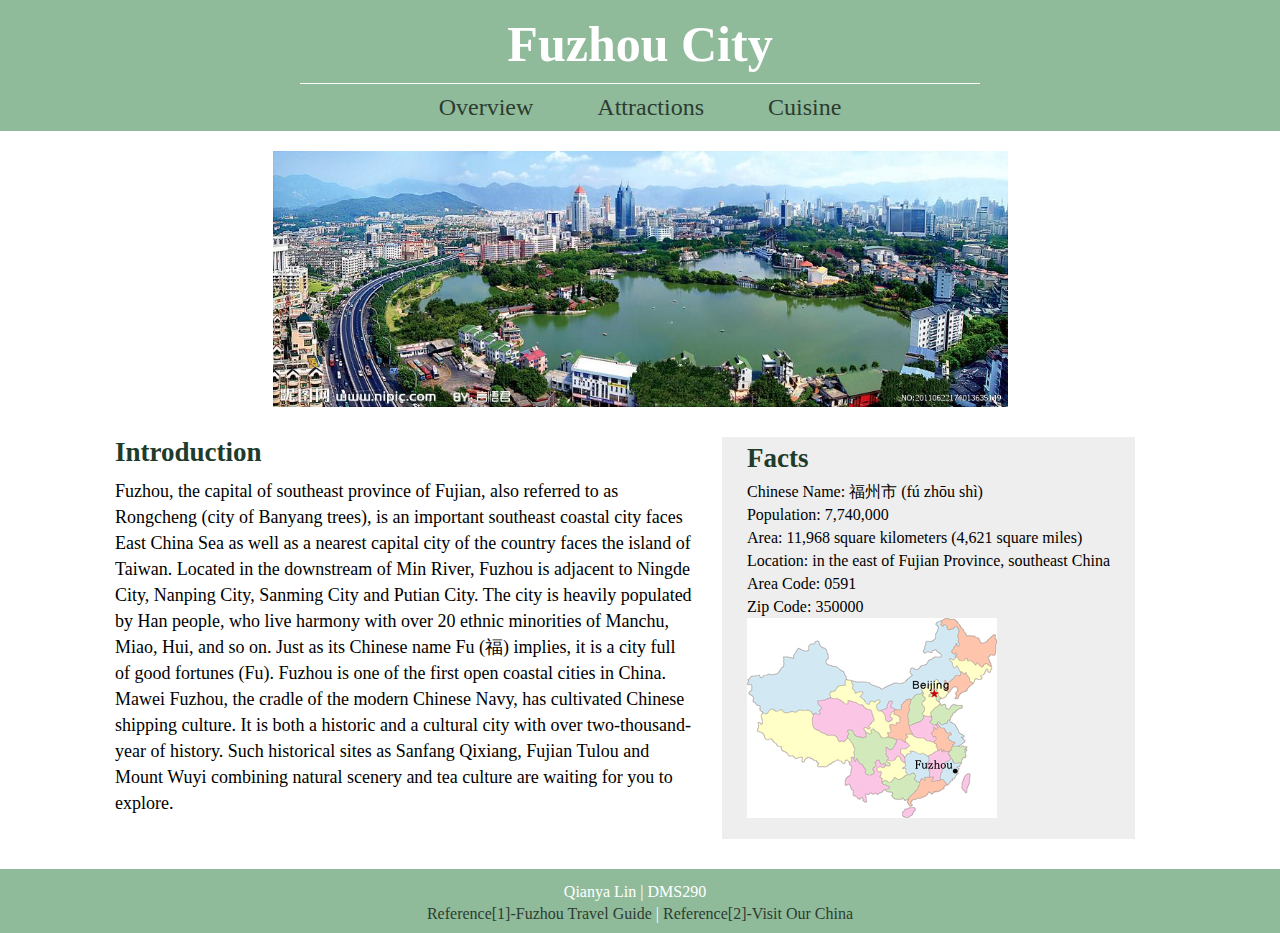
<file: index.html>
<!DOCTYPE html>
<html>
<head>
    <meta charset="UTF-8">
    <link rel="stylesheet" type="text/css" href="css/styles.css">
    <meta name="viewport" content="width=device-width, initial-scale=1.0">
    <title>Fuzhou City</title>
</head>

<body>

<header>
  <h1><a href="index.html">Fuzhou City</a></h1>
</header>

<nav class="menu">
  <ul>
    <li><a href="index.html">Overview</a></li>
    <li><a href="attractions.html">Attractions</a></li>
    <li><a href="cuisine.html">Cuisine</a></li>
  </ul>
</nav>

<div class= "container">

    <img id="city" src="imgs/city.jpeg" alt="city">

    <div class="facts">
      <h2>Facts</h2>
      <ul>
          <li>Chinese Name: 福州市 (fú zhōu shì)</li>
          <li>Population: 7,740,000</li>
          <li>Area: 11,968 square kilometers (4,621 square miles)</li>
          <li>Location: in the east of Fujian Province, southeast China</li>
          <li>Area Code: 0591</li>
          <li>Zip Code: 350000</li>
      </ul>
      <img src="imgs/map.jpg" alt="geo">
    </div>

    <div>

        <h2>Introduction</h2>

        <p>
            Fuzhou, the capital of southeast province of Fujian, also referred to as Rongcheng (city of Banyang trees), is an important southeast coastal city faces East China Sea as well as a nearest capital city of the country faces the island of Taiwan.
            Located in the downstream of Min River, Fuzhou is adjacent to Ningde City, Nanping City, Sanming City and Putian City. The city is heavily populated by Han people, who live harmony with over 20 ethnic minorities of Manchu, Miao, Hui, and so on.
            Just as its Chinese name Fu (福) implies, it is a city full of good fortunes (Fu).
            Fuzhou is one of the first open coastal cities in China. Mawei Fuzhou, the cradle of the modern Chinese Navy, has cultivated Chinese shipping culture. It is both a historic and a cultural city with over two-thousand-year of history.
            Such historical sites as Sanfang Qixiang, Fujian Tulou and Mount Wuyi combining natural scenery and tea culture are waiting for you to explore.
        </p>

    </div>
</div>

<footer>
    <p>Qianya Lin | DMS290</p>
    <a href="https://www.travelchinaguide.com/cityguides/fujian/fuzhou/">Reference[1]-Fuzhou Travel Guide </a>|
    <a href="https://www.visitourchina.com/fuzhou/intro.html">Reference[2]-Visit Our China</a>
</footer>

    <script src="//cdnjs.cloudflare.com/ajax/libs/jquery/1.12.4/jquery.min.js"></script>
    <script src="//cdnjs.cloudflare.com/ajax/libs/twitter-bootstrap/3.3.7/js/bootstrap.min.js"></script>

  </body>
</html>
</file>
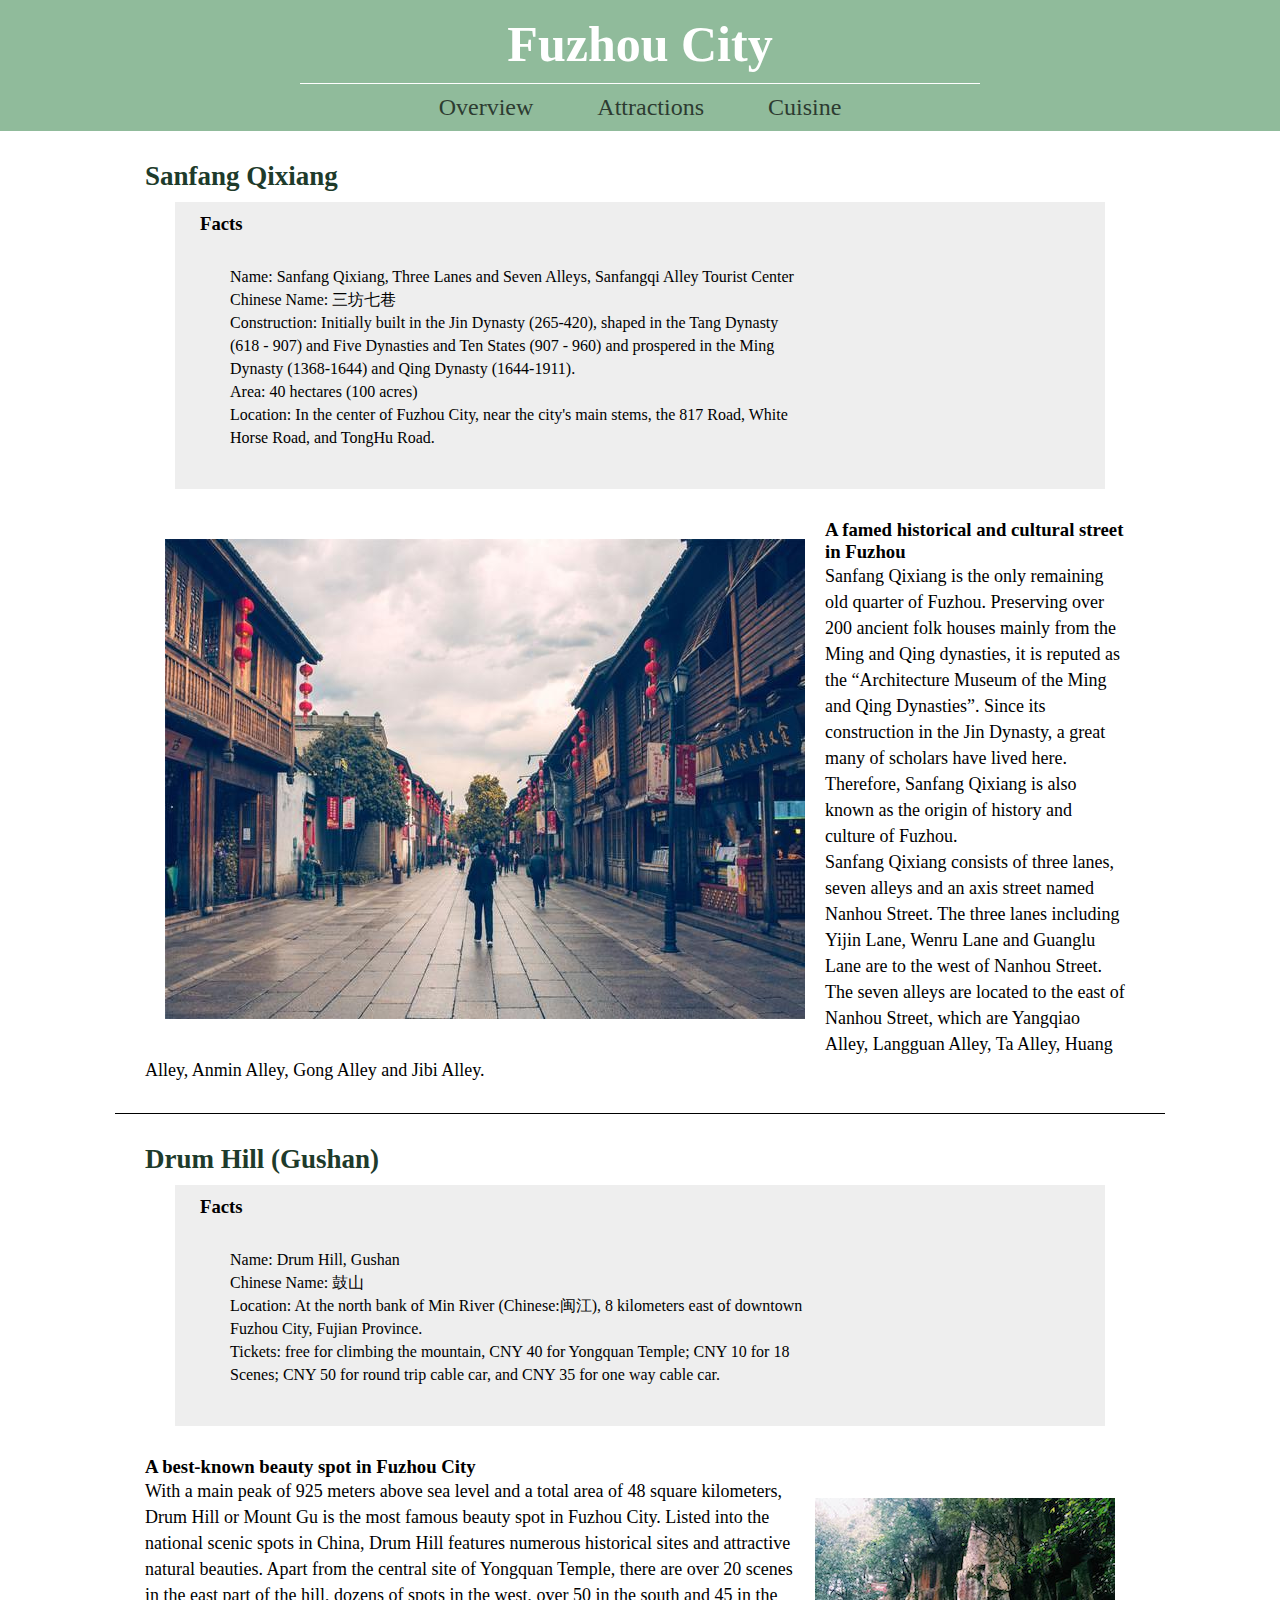
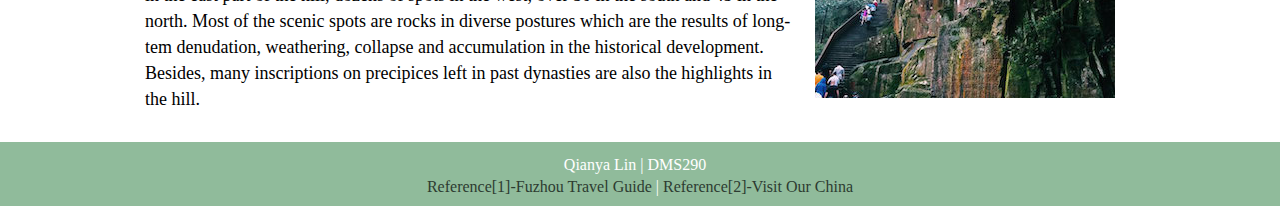
<file: attractions.html>
<!DOCTYPE html>
<html>
  <head>
    <meta charset="UTF-8">
    <link rel="stylesheet" type="text/css" href="css/styles.css">
    <meta name="viewport" content="width=device-width, initial-scale=1.0">
    <title>Fuzhou Attractions</title>

  </head>

<body>

<header>
  <h1><a href="index.html">Fuzhou City</a></h1>
</header>

<nav class="menu">
  <ul>
    <li><a href="index.html">Overview</a></li>
    <li><a href="attractions.html">Attractions</a></li>
    <li><a href="cuisine.html">Cuisine</a></li>
  </ul>
</nav>



<div class="container">
  <section class="attractions" id="attractions1">
    <h2>Sanfang Qixiang</h2>

    <section class=facts>
      <h3>Facts</h3>
      <ul>
        <li>Name: Sanfang Qixiang, Three Lanes and Seven Alleys, Sanfangqi Alley Tourist Center</li>
        <li>Chinese Name: 三坊七巷</li>
        <li>Construction: Initially built in the Jin Dynasty (265-420), shaped in the Tang Dynasty (618 - 907) and Five Dynasties and Ten States (907 - 960) and prospered in the Ming Dynasty (1368-1644) and Qing Dynasty (1644-1911).</li>
        <li>Area: 40 hectares (100 acres)</li>
        <li>Location: In the center of Fuzhou City, near the city's main stems, the 817 Road, White Horse Road, and TongHu Road.</li>
      </ul>
    </section>

    <img class="left" src="imgs/sanfangqixiang.jpeg" alt="Sanfang Qixiang">

    <h3>A famed historical and cultural street in Fuzhou</h3>

    <p>
      Sanfang Qixiang is the only remaining old quarter of Fuzhou. Preserving over 200 ancient folk houses mainly from the Ming and Qing dynasties, it is reputed as the “Architecture Museum of the Ming and Qing Dynasties”.
      Since its construction in the Jin Dynasty, a great many of scholars have lived here. Therefore, Sanfang Qixiang is also known as the origin of history and culture of Fuzhou.
    </p>

    <p>
      Sanfang Qixiang consists of three lanes, seven alleys and an axis street named Nanhou Street. The three lanes including Yijin Lane, Wenru Lane and Guanglu Lane are to the west of Nanhou Street. The seven alleys are located to the east of Nanhou Street, which are Yangqiao Alley, Langguan Alley, Ta Alley, Huang Alley, Anmin Alley, Gong Alley and Jibi Alley.
    </p>

  </section>

  <section class="attractions">
    <h2>Drum Hill (Gushan)</h2>
    <section class="facts">
      <h3>Facts</h3>
      <ul>
        <li>Name: Drum Hill, Gushan</li>
        <li>Chinese Name: 鼓山</li>
        <li>Location: At the north bank of Min River (Chinese:闽江), 8 kilometers east of downtown Fuzhou City, Fujian Province.</li>
        <li>Tickets: free for climbing the mountain, CNY 40 for Yongquan Temple; CNY 10 for 18 Scenes; CNY 50 for round trip cable car, and CNY 35 for one way cable car.</li>
      </ul>
    </section>

    <h3>A best-known beauty spot in Fuzhou City</h3>
    <img class="right" src="imgs/gushan.jpg" alt="Gushan">
    <p>
      With a main peak of 925 meters above sea level and a total area of 48 square kilometers, Drum Hill or Mount Gu is the most famous beauty spot in Fuzhou City.
      Listed into the national scenic spots in China, Drum Hill features numerous historical sites and attractive natural beauties. Apart from the central site of Yongquan Temple,
      there are over 20 scenes in the east part of the hill, dozens of spots in the west, over 50 in the south and 45 in the north. Most of the scenic spots are rocks in diverse postures which are the results of long-tem denudation, weathering, collapse and accumulation in the historical development.
      Besides, many inscriptions on precipices left in past dynasties are also the highlights in the hill.
    </p>

</section>

</div><!--container class-->

<footer class="footer">
    <p>Qianya Lin | DMS290</p>
    <a href="https://www.travelchinaguide.com/cityguides/fujian/fuzhou/">Reference[1]-Fuzhou Travel Guide </a>|
    <a href="https://www.visitourchina.com/fuzhou/intro.html">Reference[2]-Visit Our China</a>
</footer>



    <script src="//cdnjs.cloudflare.com/ajax/libs/jquery/1.12.4/jquery.min.js"></script>
    <script src="//cdnjs.cloudflare.com/ajax/libs/twitter-bootstrap/3.3.7/js/bootstrap.min.js"></script>

  </body>
</html>
</file>
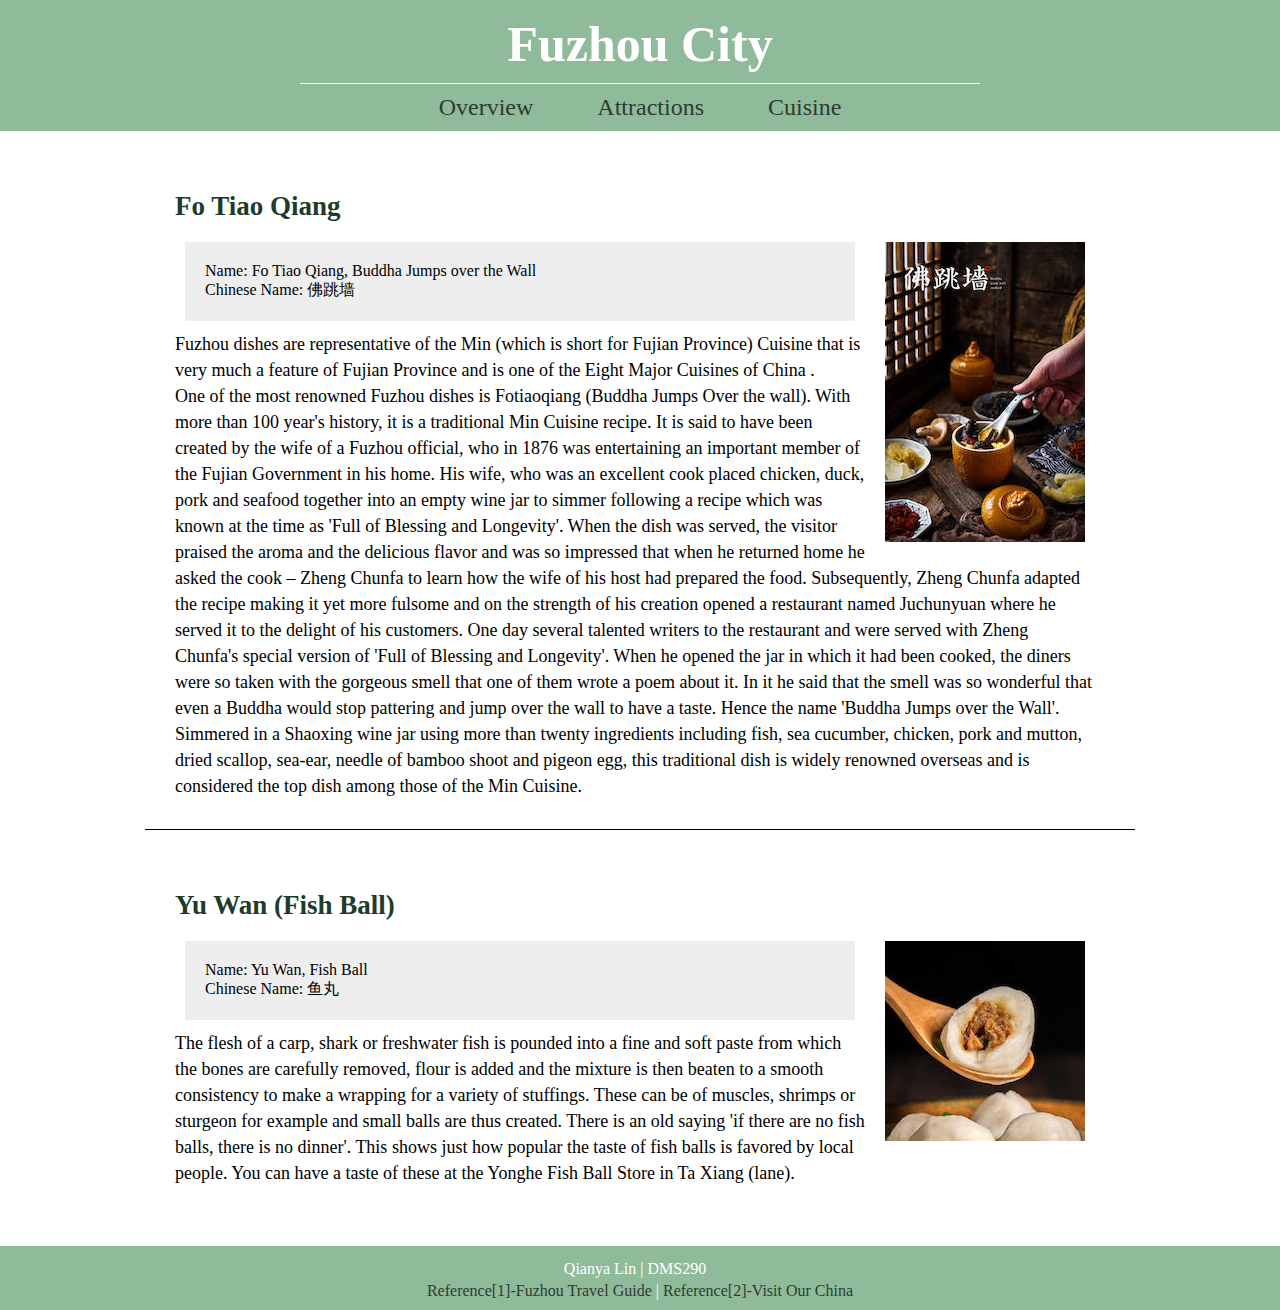
<file: cuisine.html>
<!DOCTYPE html>
<html>
  <head>
    <meta charset="UTF-8">
    <link rel="stylesheet" type="text/css" href="css/styles.css">
    <meta name="viewport" content="width=device-width, initial-scale=1.0">
    <title>Fuzhou Cuisine</title>

  </head>

<body>

<header>
  <h1><a href="index.html">Fuzhou City</a></h1>
</header>

<nav class="menu">
  <ul>
    <li><a href="index.html">Overview</a></li>
    <li><a href="attractions.html">Attractions</a></li>
    <li><a href="cuisine.html">Cuisine</a></li>
  </ul>
</nav>

<div class= "container">

  <section class="food" id="food1">
    <h2>Fo Tiao Qiang</h2>
    <img class="right" src="imgs/food.jpg" alt="Fo Tiao Qiang">
    <ul>
      <li>Name: Fo Tiao Qiang, Buddha Jumps over the Wall</li>
      <li>Chinese Name: 佛跳墙</li>
    </ul>

    <p>
      Fuzhou dishes are representative of the Min (which is short for Fujian Province) Cuisine that is very much a feature of Fujian Province and is one of the Eight Major Cuisines of China .
    </p>

    <p>
      One of the most renowned Fuzhou dishes is Fotiaoqiang (Buddha Jumps Over the wall).
      With more than 100 year's history, it is a traditional Min Cuisine recipe. It is said to have been created by the wife of a Fuzhou official, who in 1876 was entertaining an important member of the Fujian Government in his home. His wife, who was an excellent cook placed chicken, duck, pork and seafood together into an empty wine jar to simmer following a recipe which was known at the time as 'Full of Blessing and Longevity'. When the dish was served, the visitor praised the aroma and the delicious flavor and was so impressed that when he returned home he asked the cook – Zheng Chunfa to learn how the wife of his host had prepared the food. Subsequently, Zheng Chunfa adapted the recipe making it yet more fulsome and on the strength of his creation opened a restaurant named Juchunyuan where he served it to the delight of his customers. One day several talented writers to the restaurant and were served with Zheng Chunfa's special version of 'Full of Blessing and Longevity'. When he opened the jar in which it had been cooked, the diners were so taken with the gorgeous smell that one of them wrote a poem about it. In it he said that the smell was so wonderful that even a Buddha would stop pattering and jump over the wall to have a taste. Hence the name 'Buddha Jumps over the Wall'.
    </p>

    <p>
      Simmered in a Shaoxing wine jar using more than twenty ingredients including fish, sea cucumber, chicken, pork and mutton, dried scallop, sea-ear, needle of bamboo shoot and pigeon egg, this traditional dish is widely renowned overseas and is considered the top dish among those of the Min Cuisine.
    </p>
  </section>

  <section class="food">
    <h2>Yu Wan (Fish Ball)</h2>
    <img class="right" src="imgs/food2.jpg" alt="Yu Wan">
    <ul>
      <li>Name: Yu Wan, Fish Ball</li>
      <li>Chinese Name: 鱼丸</li>
    </ul>

    <p>
      The flesh of a carp, shark or freshwater fish is pounded into a fine and soft paste from which the bones are carefully removed, flour is added and the mixture is then beaten to a smooth consistency to make a wrapping for a variety of stuffings.
      These can be of muscles, shrimps or sturgeon for example and small balls are thus created. There is an old saying 'if there are no fish balls, there is no dinner'. This shows just how popular the taste of fish balls is favored by local people.
      You can have a taste of these at the Yonghe Fish Ball Store in Ta Xiang (lane).
    </p>
  </section>

</div><!--container class-->

<footer>
    <p>Qianya Lin | DMS290</p>
    <a href="https://www.travelchinaguide.com/cityguides/fujian/fuzhou/">Reference[1]-Fuzhou Travel Guide </a>|
    <a href="https://www.visitourchina.com/fuzhou/intro.html">Reference[2]-Visit Our China</a>
</footer>

    <script src="//cdnjs.cloudflare.com/ajax/libs/jquery/1.12.4/jquery.min.js"></script>
    <script src="//cdnjs.cloudflare.com/ajax/libs/twitter-bootstrap/3.3.7/js/bootstrap.min.js"></script>

</body>
</html>
</file>
<file: css/styles.css>
*{
    margin: 0;
    padding: 0;
    font-family: Garamond, Baskerville, Baskerville Old Face, Hoefler Text, Times New Roman, serif;
}

.container{
    margin: 0 auto;
    width: 90%;
    max-width: 1050px;
}

/* Header and menu*/
.menu, header {
    background-color:rgb(144, 187, 155);
    text-align:center;
    padding: 0 300px 0 300px;
}

h1{
    padding: 15px 10px 10px 10px;
    font-size: 50px;
    border-bottom: 1px solid white;
}

.menu ul{
    list-style-type: none;
}

.menu li{
    font-size: x-large;
    display: inline-block;
    padding: 10px 30px;
}

h1 a {
  text-decoration: none;
  color: white;
}

/*Footer*/
footer{
    background-color:rgb(144, 187, 155);
    color:white;
    clear:both;
    text-align:center;
    padding: 10px;
}

footer p, footer a { font-size: 16px;}

/*Text*/
h2{
    font-size: 27px;
    color: #1E3B2B;
    padding-bottom: 10px;
}

p{
    margin-right: 10px;
    font-size: 18px;
    line-height: 26px;
}

a {
  text-decoration: none;
  color: #2D3B31;
}
a:hover {color: #688770;}
ul { list-style-type: none;}

 /*Images*/
#city {
    display: block;
    margin: 0 auto 30px auto;
    padding-top: 20px;
    width:70% ;height:60%;
}
.facts img { margin-bottom: 5px;}
.left {
  float: left;
  padding: 20px;
}
.right {
  float: right;
  padding: 20px;
}

/*Sections*/
.facts {
    line-height:23px;
    background-color:#eeeeee;
    float: right;
    padding: 10px 25px;
    margin: 30px;
    margin-top: 0;
}
section {
  margin: 30px;
  padding: 30px;
}
section ul {
  padding: 20px;
  background-color:#eeeeee;
  margin: 10px 250px 10px 10px;
}
.attractions {
  background-color: white;
  margin: 0;
}
.food ul { margin-right: 250px; }
.food img { padding-top: 10px; }
#attractions1, #food1 { border-bottom: 1px solid black; }
</file>
